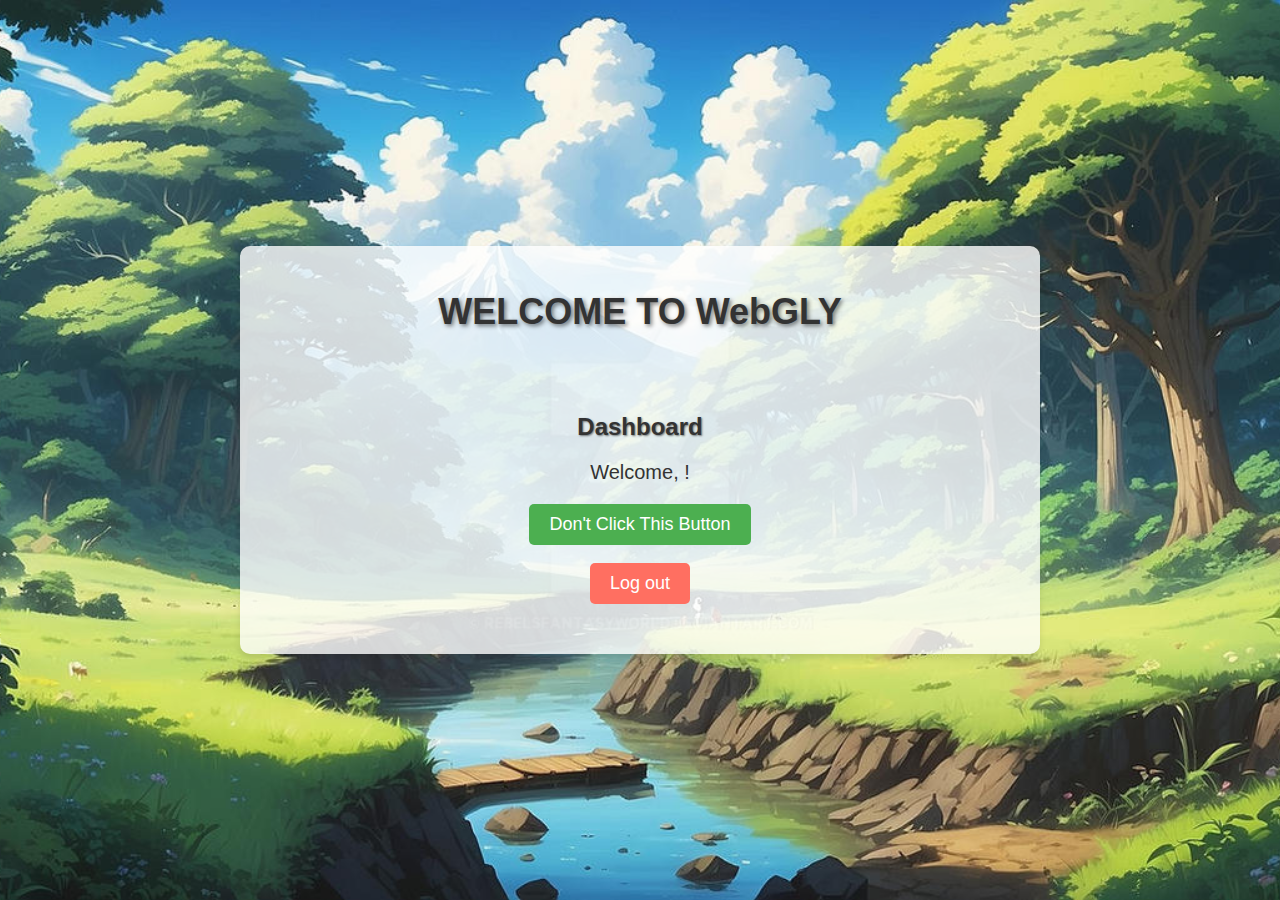
<file: login.html>
<!DOCTYPE html>
<html lang="en">
<head>
    <meta charset="UTF-8">
    <meta name="viewport" content="width=device-width, initial-scale=1.0">
    <title>WebGLY - Dashboard</title>
    <link rel="stylesheet" href="style.css">
    <style>
        body {
            margin: 0;
            padding: 0;
            font-family: Arial, sans-serif;
            background-image: url('background2.jpg');
            background-size: cover;
            background-position: center;
        }

        .container {
            width: 100%;
            max-width: 800px;
            margin: 0 auto;
            padding: 20px;
            box-sizing: border-box;
            text-align: center;
            background-color: rgba(255, 255, 255, 0.8);
            border-radius: 10px;
            box-shadow: 0 4px 6px rgba(0, 0, 0, 0.1);
        }

        .title {
            color: #333;
            font-size: 36px;
            margin-bottom: 30px;
        }

        .dashboard {
            padding: 30px;
        }

        .subtitle {
            color: #333;
            font-size: 24px;
            margin-bottom: 20px;
        }

        .welcome-message {
            color: #333;
            font-size: 20px;
            margin-bottom: 20px;
        }

        .btn-logout {
            display: inline-block;
            background-color: #ff6f61;
            color: #fff;
            border: none;
            border-radius: 5px;
            padding: 10px 20px;
            font-size: 18px;
            cursor: pointer;
            text-decoration: none;
            transition: background-color 0.3s;
        }

        .btn-logout:hover {
            background-color: #f04c3b;
        }

        .dont-click-btn {
            display: inline-block;
            background-color: #4CAF50;
            color: #fff;
            border: none;
            border-radius: 5px;
            padding: 10px 20px;
            font-size: 18px;
            cursor: pointer;
            text-decoration: none;
            transition: background-color 0.3s;
        }

        .dont-click-btn:hover {
            background-color: #45a049;
        }
    </style>
</head>
<body>
    <div class="container">
        <h1 class="title">WELCOME TO WebGLY</h1>
        <div class="dashboard">
            <h2 class="subtitle">Dashboard</h2>
            <p class="welcome-message">Welcome, <span id="username"></span>!</p>
            <button class="dont-click-btn" onclick="dontClick()">Don't Click This Button</button>
            <br><br>
            <a class="btn-logout" href="#" onclick="logout()">Log out</a>
        </div>
    </div>

    <script>
        // Ambil username dari data pengguna yang disimpan
        var userData = JSON.parse(localStorage.getItem("userData"));

        if (userData) {
            document.getElementById("username").innerText = userData.username;
        }

        // Fungsi logout
        function logout() {
            localStorage.removeItem("userData");
            // Redirect ke halaman login setelah logout
            window.location.href = "login.html";
        }

        function dontClick() {
            window.location.href = "video.html";
        }
    </script>
</body>
</html>
</file>
<file: style.css>
/* style.css */
body {
    font-family: Arial, sans-serif;
    text-align: center;
    margin: 0;
    padding: 0;
    background-image: url('background.jpg');
    background-size: cover;
    background-position: center;
    height: 100vh;
    display: flex;
    justify-content: center;
    align-items: center;
}

.container {
    width: 80%;
    max-width: 400px;
}

.title {
    font-size: 3em;
    color: #fff;
    text-shadow: 2px 2px 4px rgba(0, 0, 0, 0.5);
    margin-bottom: 30px;
}

.subtitle {
    font-size: 1.5em;
    color: #000;
    text-shadow: 1px 1px 2px rgba(0, 0, 0, 0.5);
    margin-bottom: 20px;
}

.login-form, .signup-form {
    background-color: rgba(255, 255, 255, 0.7);
    padding: 20px; /* Mengurangi padding */
    border-radius: 10px;
    box-shadow: 0px 0px 20px 0px rgba(0,0,0,0.1);
}

.input-group {
    margin-bottom: 15px; /* Mengurangi jarak antara input dan label */
    text-align: left;
}

.input-group label {
    display: block;
    font-weight: bold;
    margin-bottom: 5px;
}

.input-group input {
    width: 100%;
    padding: 10px;
    border: 1px solid #ccc;
    border-radius: 5px;
    box-sizing: border-box;
}

.password-field {
    position: relative;
}

.password-field input {
    width: calc(100% - 30px);
}

.toggle-password {
    position: absolute;
    top: 50%;
    right: 0;
    transform: translateY(-50%);
    width: 20px;
    height: 20px;
    background: url('eye.png') no-repeat center;
    background-size: contain;
    cursor: pointer;
}

.toggle-password.show-password {
    background: url('eye-off.png') no-repeat center;
    background-size: contain;
}

input[type="submit"] {
    width: 100%;
    padding: 10px;
    border: none;
    border-radius: 5px;
    background-color: #4CAF50;
    color: white;
    cursor: pointer;
}

input[type="submit"]:hover {
    background-color: #45a049;
}

a {
    text-decoration: none;
    color: blue;
}

a:hover {
    text-decoration: underline;
    color: #0044cc;
}
</file>
